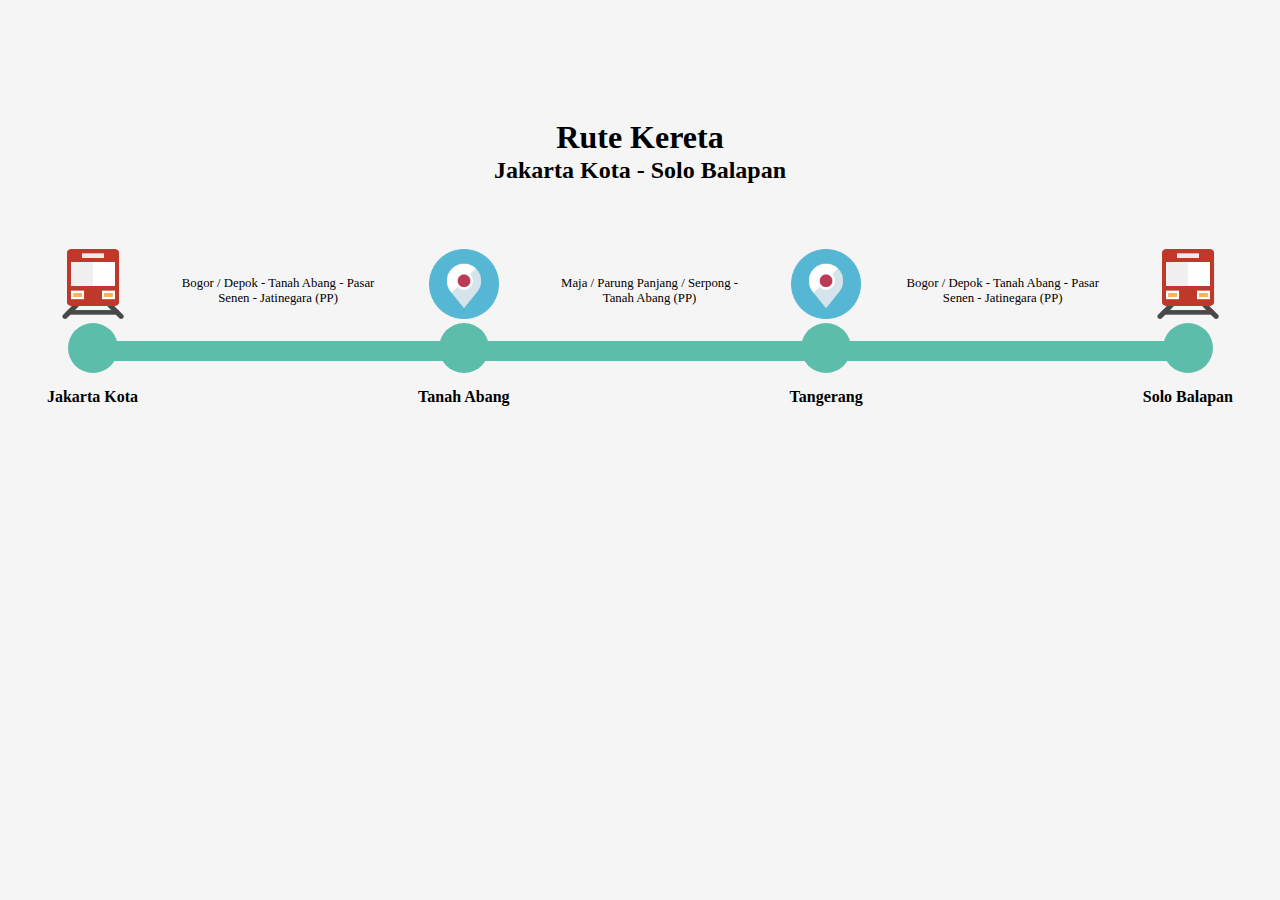
<file: design/index.html>
<!doctype html>
<html lang="en">
<head>
	<meta charset="UTF-8">
	<title>Visualisasi Rute</title>
	<link rel="stylesheet" href="style-riandy.css">
</head>
<body>
	<h1>Rute Kereta</h1>
	<h2 id="rute"></h2>
	
	<div id="container">
		<ul id="peta"></ul>
	</div>
	
	<script src="jquery-1.11.1.js"></script>
	<script src="variables.js"></script> <!-- program will modify this script file -->
	<script src="init.js"></script>
</body>
</html>
</file>
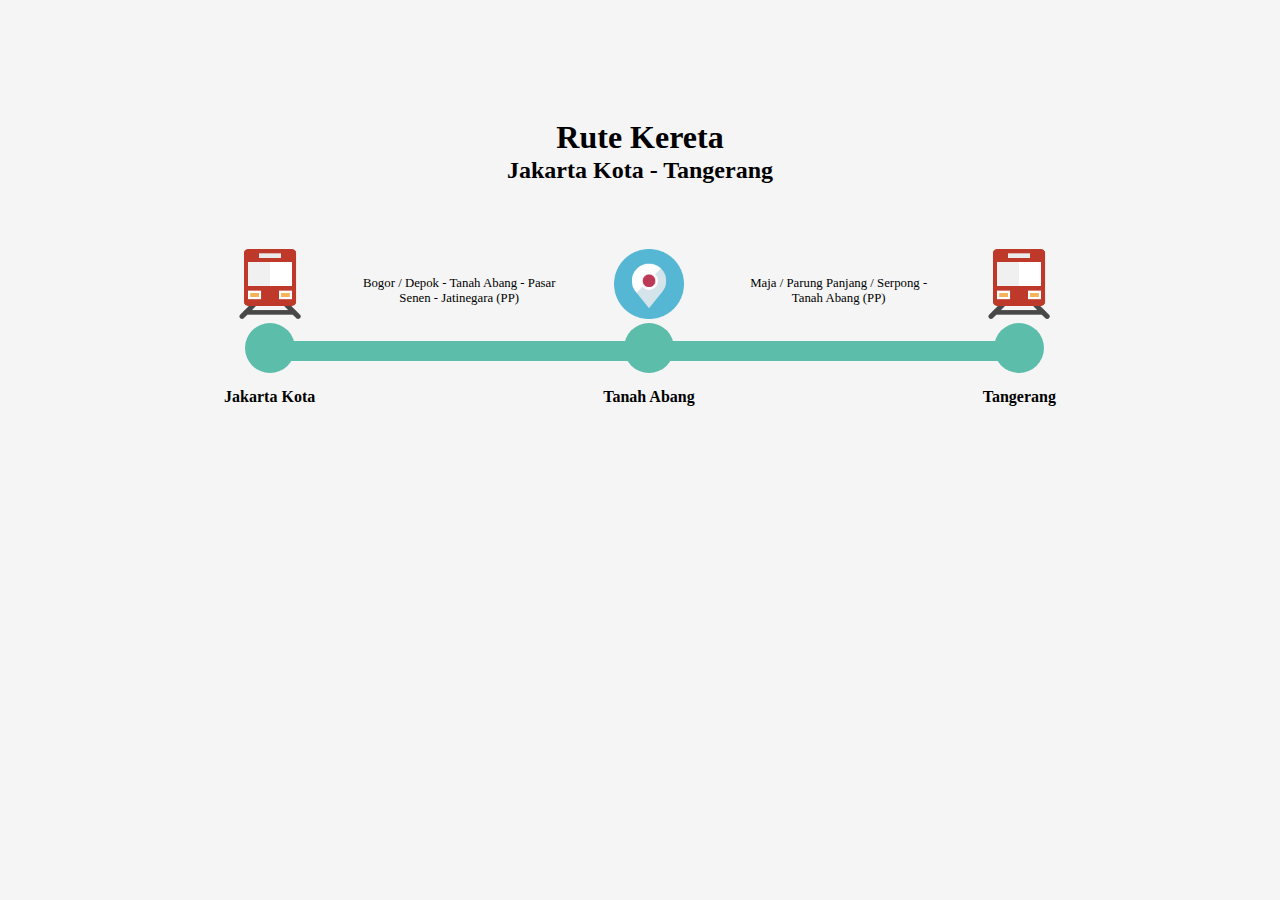
<file: design/vanilla_without_js.html>
<!doctype html>
<html lang="en">
<head>
	<meta charset="UTF-8">
	<title>Visualisasi Rute</title>
	<link rel="stylesheet" href="style-riandy.css">
</head>
<body>
	<h1>Rute Kereta</h1>
	<h2 id="rute">Jakarta Kota - Tangerang</h2>
	
	<div id="container">
		<ul id="peta">
			<li class="stasiun">
				<img src="stasiun.png" class="img-indicator" alt="">
				<div class="dot"></div>
				Jakarta Kota
			</li>
			<li class="jurusan">
				<div class="line"></div>
				Bogor / Depok - Tanah Abang - Pasar Senen - Jatinegara (PP)
			</li>
			<li class="stasiun">
				<img src="transit.png" class="img-indicator" alt="">
				<div class="dot"></div>
				Tanah Abang
			</li>
			<li class="jurusan">
				<div class="line"></div>
				Maja / Parung Panjang / Serpong - Tanah Abang (PP)
			</li>
			<li class="stasiun">
				<img src="stasiun.png" class="img-indicator" alt="">
				<div class="dot"></div>
				Tangerang
			</li>
		</ul>
	</div>
</body>
</html>
</file>
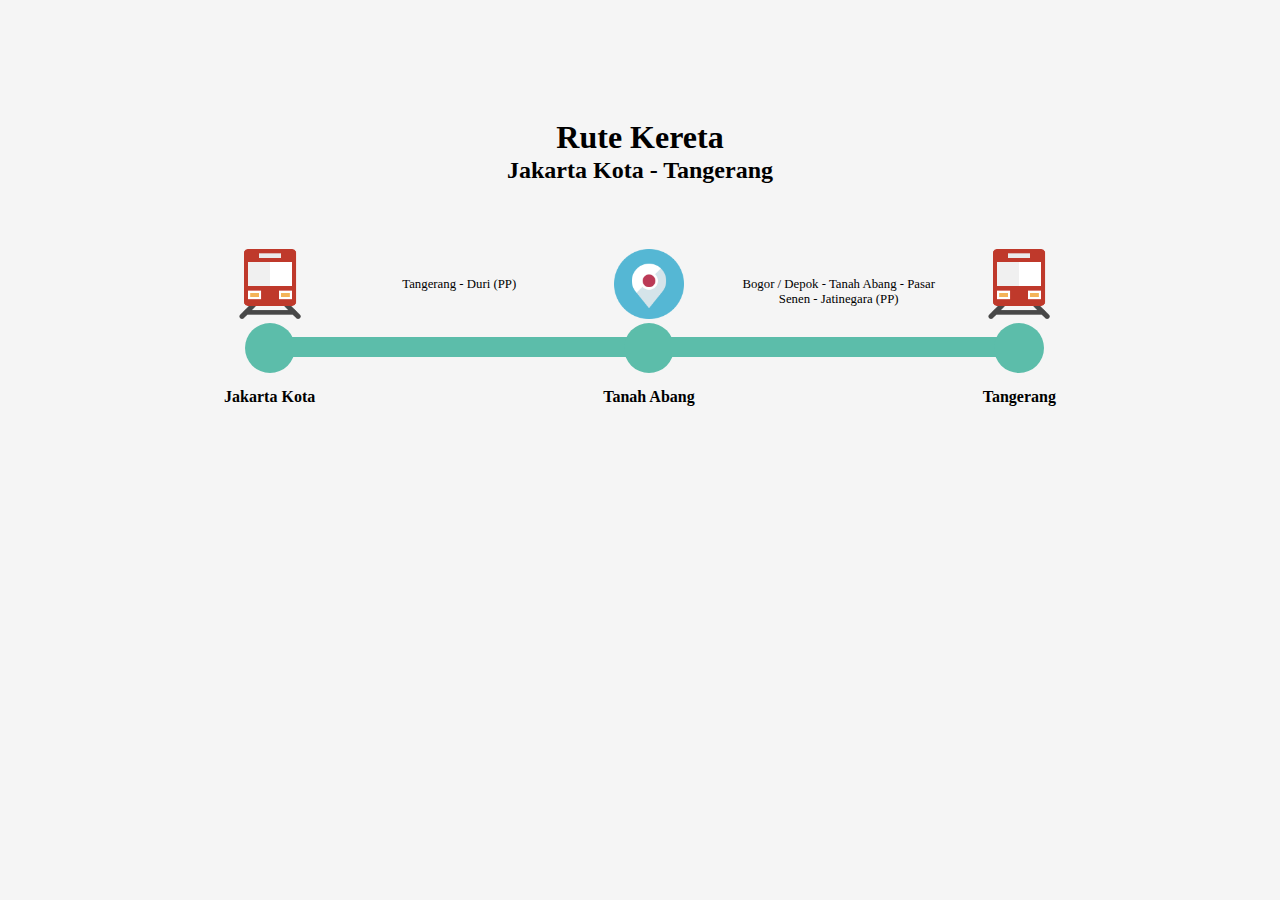
<file: src/com/sqakrljabodetabek/map/vanilla_without_js.html>
<!doctype html>
<html lang="en">
<head>
	<meta charset="UTF-8">
	<title>Visualisasi Rute</title>
	<link rel="stylesheet" href="style-riandy.css">
</head>
<body>
	<h1>Rute Kereta</h1>
	<h2 id="rute">Jakarta Kota - Tangerang</h2>
	
	<div id="container">
		<ul id="peta">
			<li class="stasiun">
				<img src="stasiun.png" class="img-indicator" alt="">
				<div class="dot"></div>
				Jakarta Kota
			</li>
			<li class="jurusan">
				<div class="line"></div>
				<span class="caption">Tangerang - Duri (PP)</span>
			</li>
			<li class="stasiun">
				<img src="transit.png" class="img-indicator" alt="">
				<div class="dot"></div>
				Tanah Abang
			</li>
			<li class="jurusan">
				<div class="line"></div>
				<span class="caption">Bogor / Depok - Tanah Abang - Pasar Senen - Jatinegara (PP)</span>
			</li>
			<li class="stasiun">
				<img src="stasiun.png" class="img-indicator" alt="">
				<div class="dot"></div>
				Tangerang
			</li>
		</ul>
	</div>
</body>
</html>
</file>
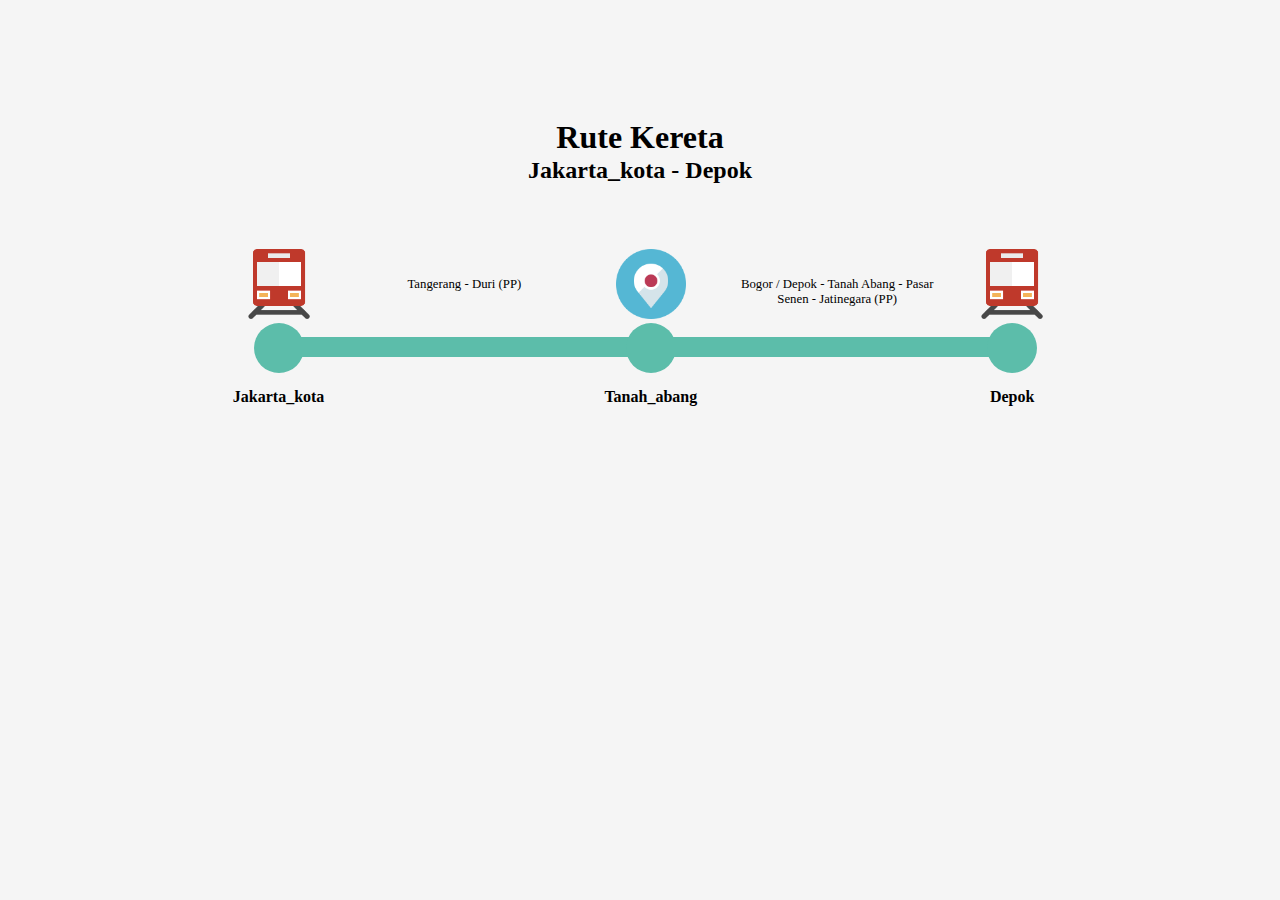
<file: src/com/sqakrljabodetabek/visualization/map.html>
<!doctype html>
<html lang="en">
<head>
	<meta charset="UTF-8">
	<title>Visualisasi Rute</title>
	<link rel="stylesheet" href="style-riandy.css">
</head>
<body>
	<h1>Rute Kereta</h1>
	<h2 id="rute"></h2>
	
	<div id="container">
		<ul id="peta"></ul>
	</div>
	
	<script src="jquery-1.11.1.js"></script>
	<script src="map_variables.js"></script> <!-- program will modify this script file -->
	<script src="init_map.js"></script>
</body>
</html>
</file>
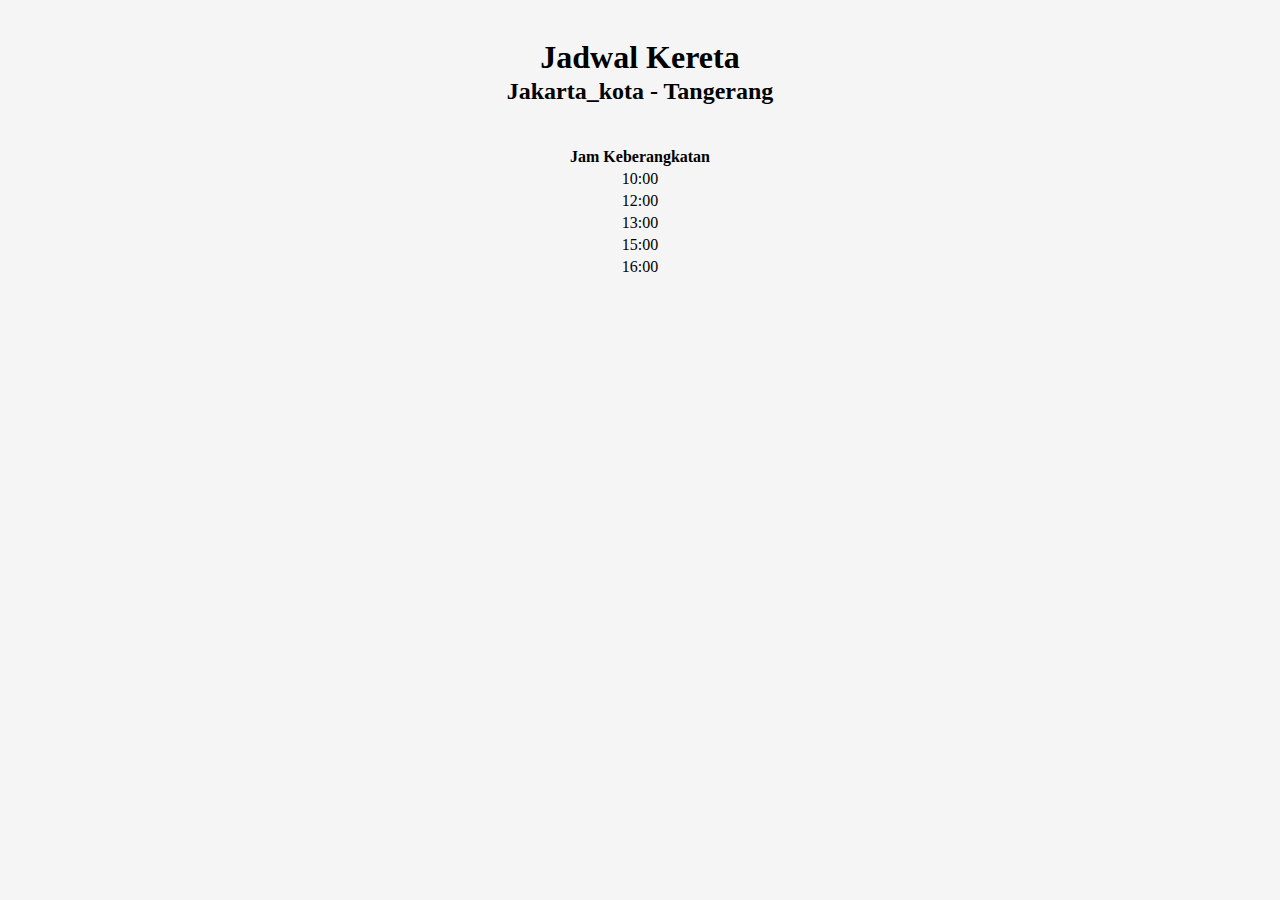
<file: src/com/sqakrljabodetabek/visualization/schedules.html>
<!doctype html>
<html lang="en">
<head>
	<meta charset="UTF-8">
	<title>Visualisasi Jadwal</title>
	<link rel="stylesheet" href="style-riandy.css">
</head>
<body id="schedules_body">
	<h1>Jadwal Kereta</h1>
	<h2 id="rute"></h2>
	
	<div id="container_schedule">
		<table id="table_schedules">
			<thead>
				<th>Jam Keberangkatan</th>
			</thead>
			<tbody id="table_content">
			</tbody>
		</table>
	</div>
	
	<script src="jquery-1.11.1.js"></script>
	<script src="schedules_variables.js"></script>
	<script src="init_schedules.js"></script>
</body>
</html>
</file>
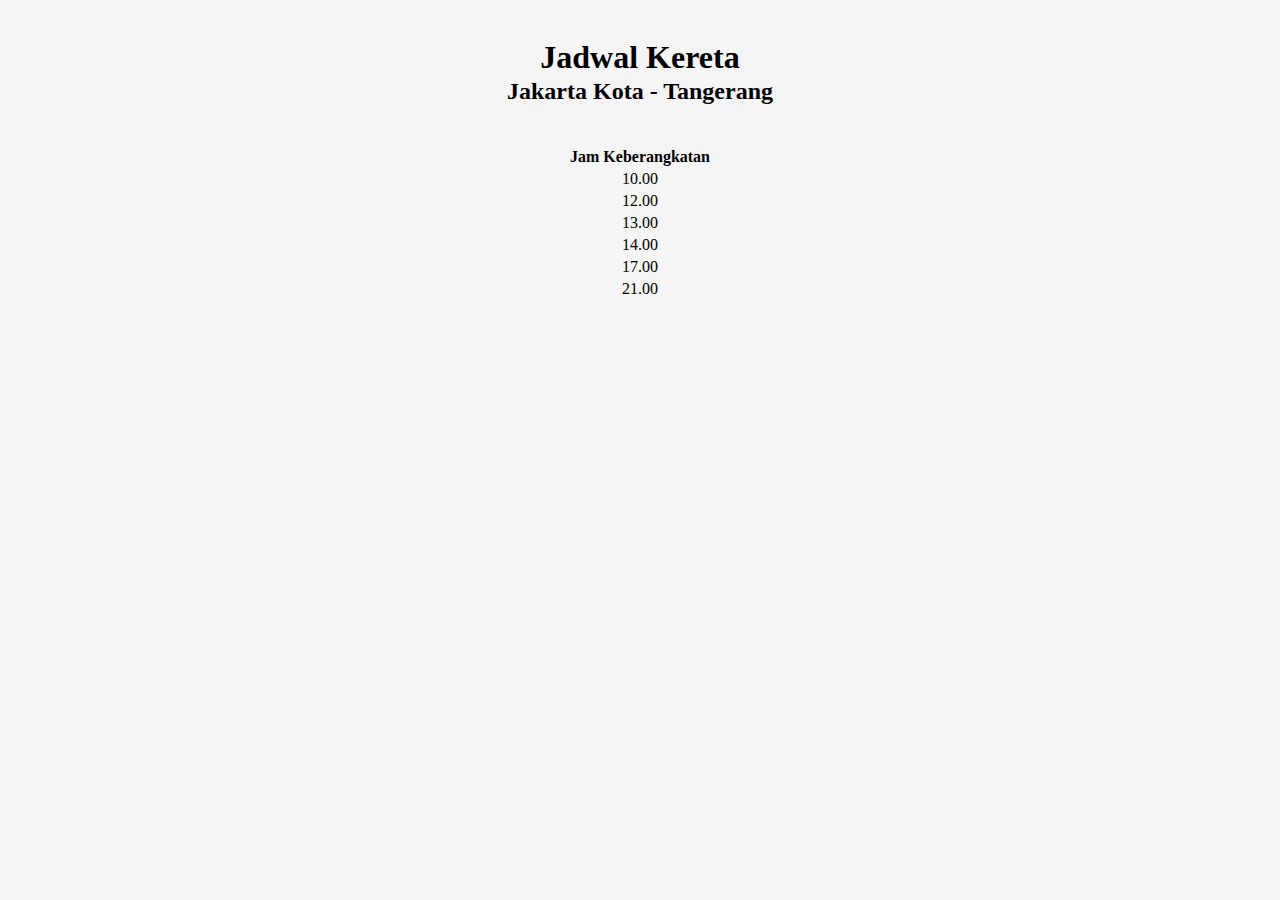
<file: src/com/sqakrljabodetabek/visualization/schedules_without_js.html>
<!doctype html>
<html lang="en">
<head>
	<meta charset="UTF-8">
	<title>Visualisasi Jadwal</title>
	<link rel="stylesheet" href="style-riandy.css">
</head>
<body id="schedules_body">
	<h1>Jadwal Kereta</h1>
	<h2 id="rute">Jakarta Kota - Tangerang</h2>
	
	<div id="container_schedule">
		<table id="table_schedules">
			<thead>
				<th>Jam Keberangkatan</th>
			</thead>
			<tbody id="table_content">
				<tr>
					<td>10.00</td>
				</tr>
				<tr>
					<td>12.00</td>
				</tr>
				<tr>
					<td>13.00</td>
				</tr>
				<tr>
					<td>14.00</td>
				</tr>
				<tr>
					<td>17.00</td>
				</tr>
				<tr>
					<td>21.00</td>
				</tr>
			</tbody>
		</table>
	</div>
	
</body>
</html>
</file>
<file: design/style-riandy.css>
body
{
	font-family: 'Open Sans';
	text-align: center;
	padding-top: 7%;
	background: whitesmoke;
}

#rute
{
	position: relative;
	top: -20px;
}

ul#peta
{
	padding-left: 0px;
}

ul#peta > li
{
	display: inline-block;
	list-style-type: none;
	padding: 0 20px;
	position: relative;
}

ul#peta > li.jurusan
{
	font-size: 0.8em;
	width: 200px;
}

ul#peta > li.stasiun
{
	top: 100px;
	font-weight: bolder;
}

li.stasiun > .dot
{
	display: block;
	margin: 0 auto;
	width: 50px;
	height: 50px;
	background: #5CBDAA;
	margin-bottom: 15px;
	-webkit-border-radius: 25px;
	-moz-border-radius: 25px;
	border-radius: 25px;
}

li.jurusan > .line
{
	background: #5CBDAA;
	height: 20px;
	width: 400px;
	position: relative;
	top: 85px;
	right: 100px;
}

img.img-indicator 
{
  width: 70px;
}

#container
{
	position: relative;
	margin-top: -75px;
}
</file>
<file: src/com/sqakrljabodetabek/map/style-riandy.css>
body
{
	font-family: 'Open Sans';
	text-align: center;
	padding-top: 7%;
	background: whitesmoke;
}

#rute
{
	position: relative;
	top: -20px;
}

ul#peta
{
	padding-left: 0px;
}

ul#peta > li
{
	display: inline-block;
	list-style-type: none;
	padding: 0 20px;
	position: relative;
}

ul#peta > li.jurusan
{
	font-size: 0.8em;
	width: 200px;
}

ul#peta > li.stasiun
{
	top: 100px;
	font-weight: bolder;
}

li.stasiun > .dot
{
	display: block;
	margin: 0 auto;
	width: 50px;
	height: 50px;
	background: #5CBDAA;
	margin-bottom: 15px;
	-webkit-border-radius: 25px;
	-moz-border-radius: 25px;
	border-radius: 25px;
}

li.jurusan > .line
{
	background: #5CBDAA;
	height: 20px;
	width: 350px;
	position: absolute;
	top: 35px;
	right: -50px;
}

img.img-indicator 
{
  width: 70px;
}

#container
{
	position: relative;
	margin-top: -75px;
}

#rute, .stasiun
{
	text-transform: capitalize;
}

span.caption
{
	position: absolute;
	width: 220px;
	right: 10px;
	top: -25px;
}
</file>
<file: src/com/sqakrljabodetabek/visualization/style-riandy.css>
body
{
	font-family: 'Open Sans';
	text-align: center;
	padding-top: 7%;
	background: whitesmoke;
}

#rute
{
	position: relative;
	top: -20px;
}

ul#peta
{
	padding-left: 0px;
}

ul#peta > li
{
	display: inline-block;
	list-style-type: none;
	padding: 0 20px;
	position: relative;
}

ul#peta > li.jurusan
{
	font-size: 0.8em;
	width: 200px;
}

ul#peta > li.stasiun
{
	top: 100px;
	font-weight: bolder;
}

li.stasiun > .dot
{
	display: block;
	margin: 0 auto;
	width: 50px;
	height: 50px;
	background: #5CBDAA;
	margin-bottom: 15px;
	-webkit-border-radius: 25px;
	-moz-border-radius: 25px;
	border-radius: 25px;
}

li.jurusan > .line
{
	background: #5CBDAA;
	height: 20px;
	width: 350px;
	position: absolute;
	top: 35px;
	right: -50px;
}

img.img-indicator 
{
  width: 70px;
}

#container
{
	position: relative;
	margin-top: -75px;
}

#rute, .stasiun
{
	text-transform: capitalize;
}

span.caption
{
	position: absolute;
	width: 220px;
	right: 10px;
	top: -25px;
}

body#schedules_body
{
	padding-top: 10px;
}

table#table_schedules
{
	margin: 0 auto;
}
</file>
